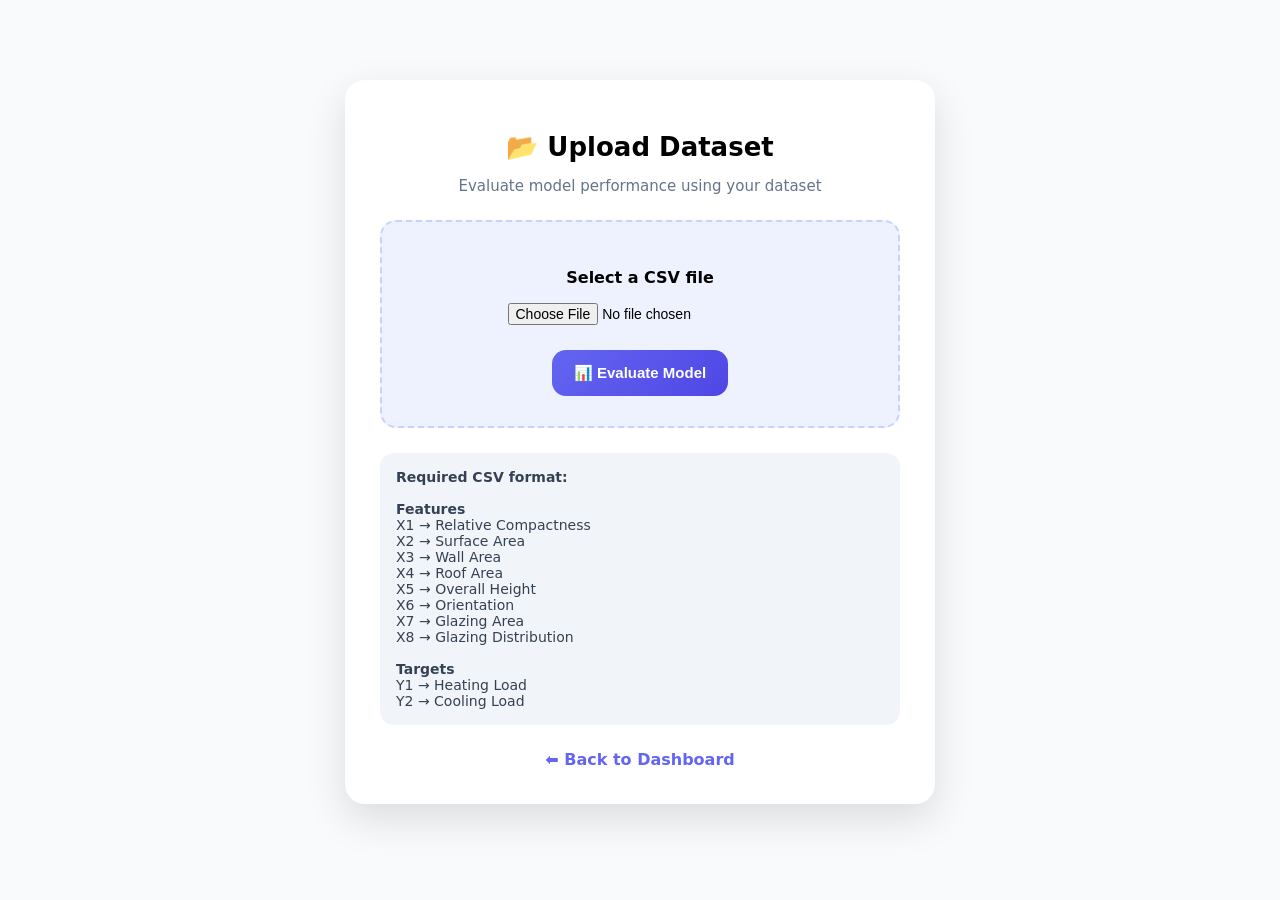
<file: Energy-Consumption-Prediction/templates/upload.html>
<!DOCTYPE html>
<html lang="en">
<head>
<meta charset="UTF-8">
<title>Upload Dataset • ML Energy Dashboard</title>

<style>
/* ---------- GLOBAL ---------- */
body {
    font-family: "Segoe UI", system-ui, sans-serif;
    background: #f8fafc;
    margin: 0;
    padding: 0;
}

/* ---------- CONTAINER ---------- */
.container {
    max-width: 520px;
    margin: 80px auto;
    background: white;
    padding: 35px;
    border-radius: 20px;
    box-shadow: 0 15px 40px rgba(0,0,0,0.12);
    text-align: center;
}

/* ---------- HEADINGS ---------- */
h1 {
    margin-bottom: 8px;
    font-size: 26px;
}

.subtitle {
    color: #64748b;
    font-size: 15px;
    margin-bottom: 25px;
}

/* ---------- UPLOAD BOX ---------- */
.upload-box {
    border: 2px dashed #c7d2fe;
    padding: 30px;
    border-radius: 16px;
    background: #eef2ff;
    transition: 0.3s;
}

.upload-box:hover {
    background: #e0e7ff;
}

/* ---------- FILE INPUT ---------- */
input[type="file"] {
    display: block;
    margin: 15px auto;
    font-size: 14px;
}

/* ---------- BUTTON ---------- */
button {
    background: linear-gradient(135deg, #6366f1, #4f46e5);
    color: white;
    border: none;
    padding: 14px 22px;
    font-size: 15px;
    font-weight: 600;
    border-radius: 14px;
    cursor: pointer;
    transition: 0.3s;
    margin-top: 10px;
}

button:hover {
    transform: translateY(-2px);
    box-shadow: 0 8px 20px rgba(79,70,229,0.35);
}

/* ---------- INFO BOX ---------- */
.info {
    background: #f1f5f9;
    border-radius: 14px;
    padding: 16px;
    margin-top: 25px;
    font-size: 14px;
    color: #334155;
    text-align: left;
}

/* ---------- BACK LINK ---------- */
.back {
    display: inline-block;
    margin-top: 25px;
    color: #6366f1;
    text-decoration: none;
    font-weight: 600;
}

.back:hover {
    text-decoration: underline;
}
</style>
</head>

<body>

<div class="container">

    <h1>📂 Upload Dataset</h1>
    <p class="subtitle">
        Evaluate model performance using your dataset
    </p>

    <!-- UPLOAD FORM -->
    <form action="/evaluate" method="post" enctype="multipart/form-data">
        <div class="upload-box">
            <p><b>Select a CSV file</b></p>
            <input type="file" name="dataset" accept=".csv" required>
            <button type="submit">📊 Evaluate Model</button>
        </div>
    </form>

    <!-- DATA FORMAT INFO -->
    <div class="info">
        <b>Required CSV format:</b><br><br>
        <b>Features</b><br>
        X1 → Relative Compactness<br>
        X2 → Surface Area<br>
        X3 → Wall Area<br>
        X4 → Roof Area<br>
        X5 → Overall Height<br>
        X6 → Orientation<br>
        X7 → Glazing Area<br>
        X8 → Glazing Distribution<br><br>

        <b>Targets</b><br>
        Y1 → Heating Load<br>
        Y2 → Cooling Load
    </div>

    <a href="/dashboard" class="back">⬅ Back to Dashboard</a>

</div>

</body>
</html>
</file>
